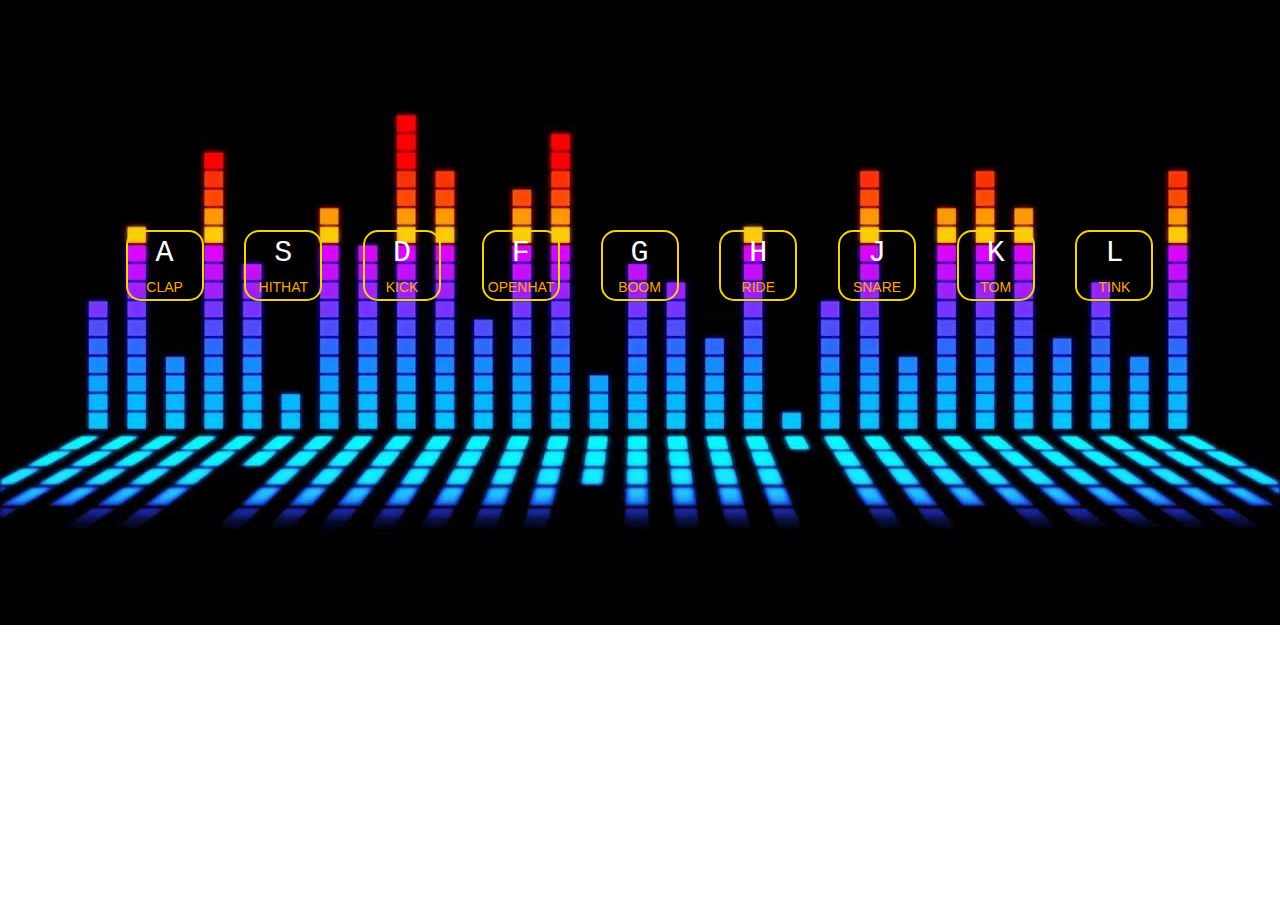
<file: 01_DUM_KIT/index.html>
<!DOCTYPE html>
<html lang="">

<head>
    <meta charset="utf-8">
    <meta http-equiv="X-UA-Compatible" content="IE=edge">
    <meta name="viewport" content="width=device-width, initial-scale=1">
    <title>01</title>
    <link href="https://maxcdn.bootstrapcdn.com/bootstrap/3.3.7/css/bootstrap.min.css" rel="stylesheet">
    <link rel="stylesheet" href="style.css">
</head>

<body>
    <img src="./image/bg.jpg"/>
    <div class="keys">
        <div data-key="65" class="key">
            <kbd>A</kbd>
            <span class="sound">clap</span>
        </div>
        <div data-key="83" class="key">
            <kbd>S</kbd>
            <span class="sound">hithat</span>
        </div>
        <div data-key="68" class="key">
            <kbd>D</kbd>
            <span class="sound">kick</span>
        </div>
        <div data-key="70" class="key">
            <kbd>F</kbd>
            <span class="sound">openhat</span>
        </div>
        <div data-key="71" class="key">
            <kbd>G</kbd>
            <span class="sound">boom</span>
        </div>
        <div data-key="72" class="key">
            <kbd>H</kbd>
            <span class="sound">ride</span>
        </div>
        <div data-key="74" class="key">
            <kbd>J</kbd>
            <span class="sound">snare</span>
        </div>
        <div data-key="75" class="key">
            <kbd>K</kbd>
            <span class="sound">tom</span>
        </div>
        <div data-key="76" class="key">
            <kbd>L</kbd>
            <span class="sound">tink</span>
        </div>
    </div>

    <audio data-key="65" src="./sounds/Clap.mp3"></audio>
    <audio data-key="83" src="./sounds/hihat.wav"></audio>
    <audio data-key="68" src="./sounds/kick.mp3"></audio>
    <audio data-key="70" src="./sounds/openhat.wav"></audio>
    <audio data-key="71" src="./sounds/boom.wav"></audio>
    <audio data-key="72" src="./sounds/ride.mp3"></audio>
    <audio data-key="74" src="./sounds/snare.wav"></audio>
    <audio data-key="75" src="./sounds/tom.wav"></audio>
    <audio data-key="76" src="./sounds/tink.mp3"></audio>


    <script>
        function playSound(e) {
            const audio = document.querySelector(`audio[data-key="${e.keyCode}"]`);
            const key = document.querySelector(`.key[data-key="${e.keyCode}"]`);
            if (!audio) return;
            audio.currentTime = 0;
            audio.play();

            key.classList.add('playing');
        }
        
        function removeTransision(e){
            if(e.propertyName !== 'transform'){
                this.classList.remove('playing');
            }
        }

        const keys = document.querySelectorAll('.key');
        keys.forEach(key=>{
            key.addEventListener('transitionend',removeTransision)
        })

        window.addEventListener('keydown', playSound)
    </script>








    <script src="https://ajax.googleapis.com/ajax/libs/jquery/1.12.4/jquery.min.js"></script>
    <script src="https://maxcdn.bootstrapcdn.com/bootstrap/3.3.7/js/bootstrap.min.js"></script>
</body>

</html>
</file>
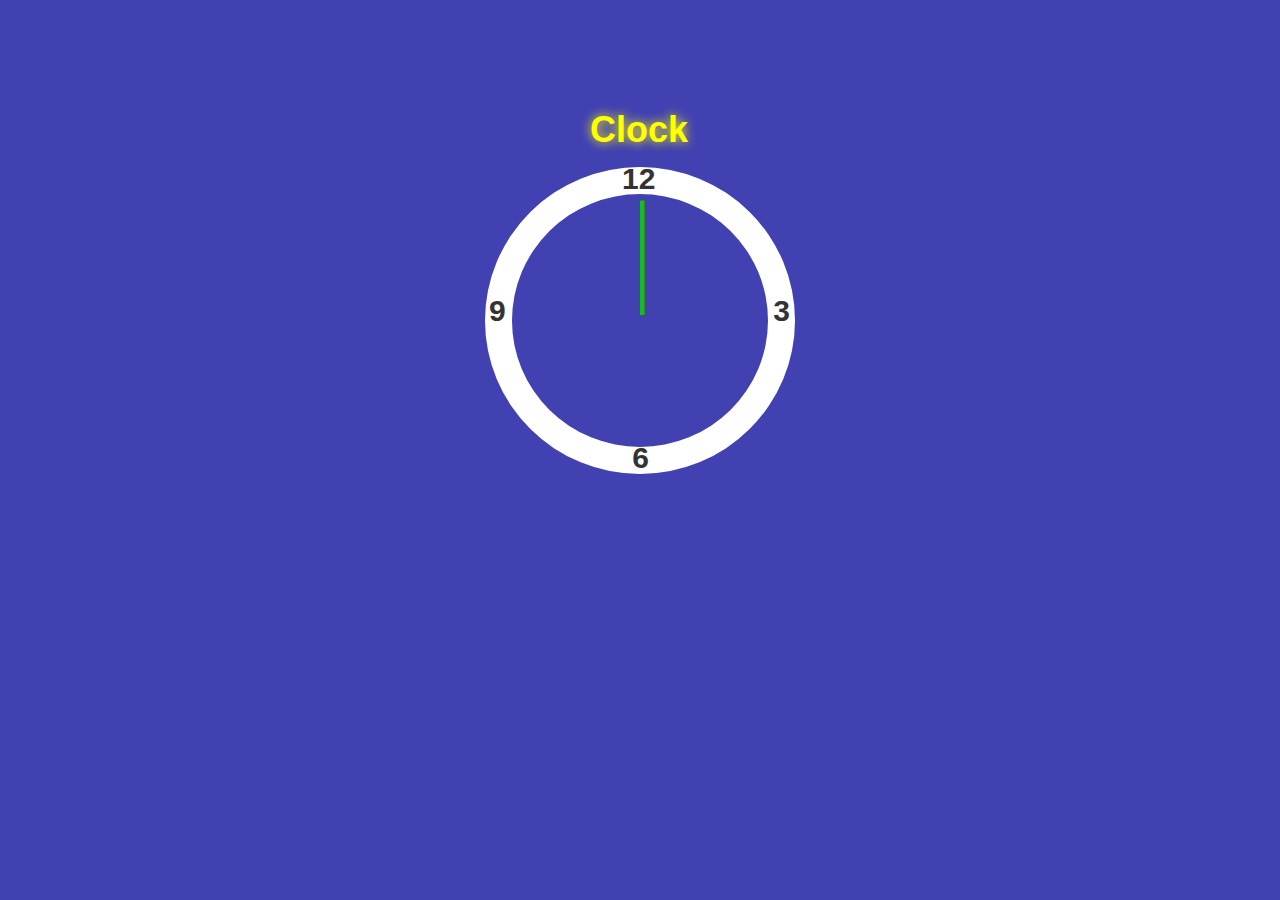
<file: 02_Oclock/index.html>
<!DOCTYPE html>
<html lang="">

<head>
    <meta charset="utf-8">
    <meta http-equiv="X-UA-Compatible" content="IE=edge">
    <meta name="viewport" content="width=device-width, initial-scale=1">
    <title>01</title>
    <link href="https://maxcdn.bootstrapcdn.com/bootstrap/3.3.7/css/bootstrap.min.css" rel="stylesheet">
    <link rel="stylesheet" href="style.css">
</head>

<body>
        <h1>Clock</h1>
        
    <div class="clock">
        <div class="title title_12">12</div>
        <div class="title title_3">3</div>
        <div class="title title_6">6</div>
        <div class="title title_9">9</div>
        <div class="hand second"></div>
        <div class="hand min"></div>
        <div class="hand hour"></div>
    </div>


    <script>
        const secondHand = document.querySelector('.second');
        const minHand = document.querySelector('.min');
        const hourHand = document.querySelector('.hour');
        setInterval(function setDate() {
            const date = new Date();

            const seconds = date.getSeconds();
            const secondsDegree = ((seconds / 60) *360) + 90;
            secondHand.style.transform = `rotate(${secondsDegree}deg)`

            const min = date.getMinutes();
            const minDegree = ((min / 60) *360) + 90;
            minHand.style.transform = `rotate(${minDegree}deg)`

            const hour = date.getHours();
            const hourDegree = ((hour / 60) *360) + 90;
            hourHand.style.transform = `rotate(${hourDegree}deg)`
        }, 1000)
    </script>








    <script src="https://ajax.googleapis.com/ajax/libs/jquery/1.12.4/jquery.min.js"></script>
    <script src="https://maxcdn.bootstrapcdn.com/bootstrap/3.3.7/js/bootstrap.min.js"></script>
</body>

</html>
</file>
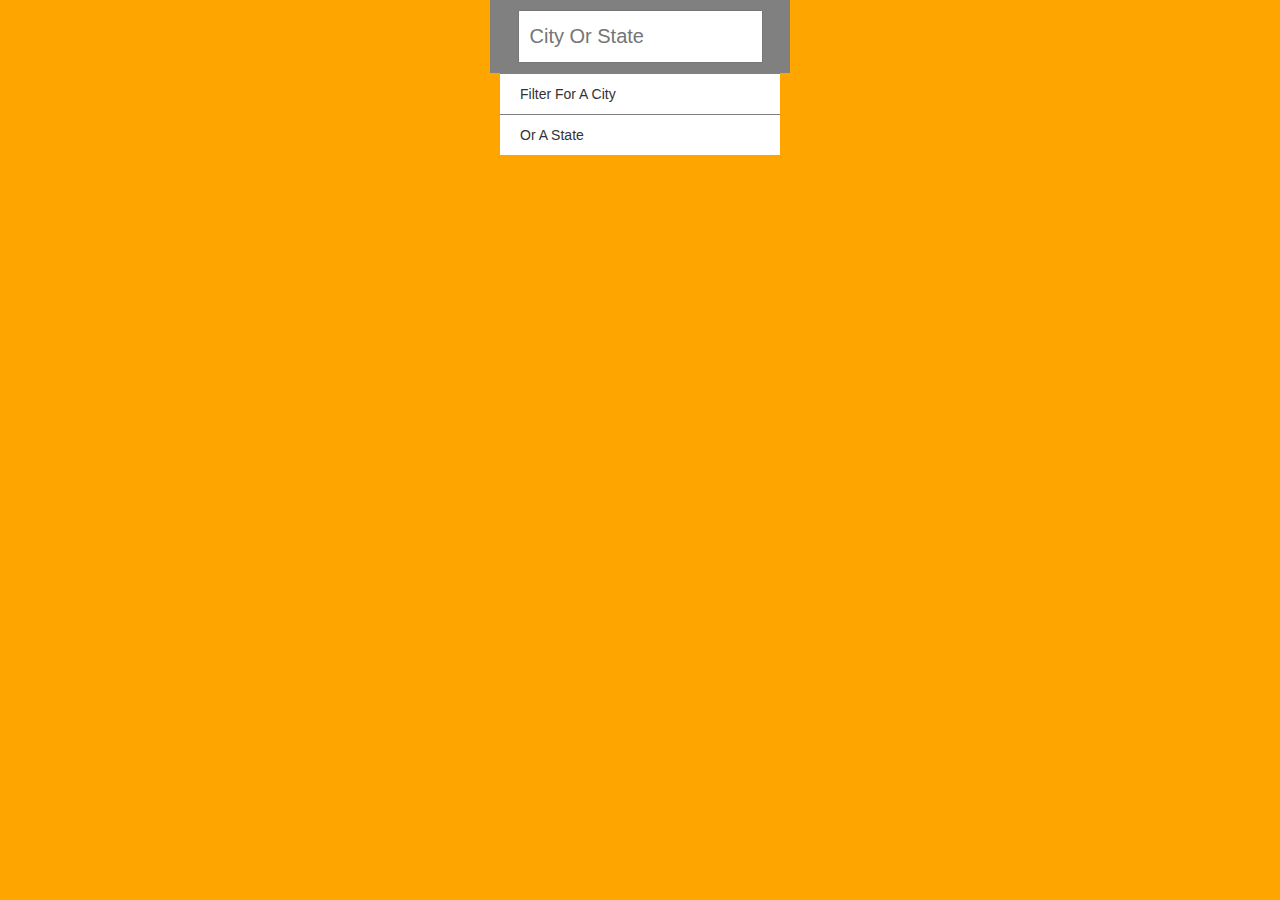
<file: 06/index.html>
<!DOCTYPE html>
<html lang="">
    <head>
        <meta charset="utf-8">
        <meta http-equiv="X-UA-Compatible" content="IE=edge">
        <meta name="viewport" content="width=device-width, initial-scale=1">
        <title>Title Page</title>

        <!-- Bootstrap CSS -->
        <link href="https://maxcdn.bootstrapcdn.com/bootstrap/3.3.7/css/bootstrap.min.css" rel="stylesheet">
        <link href="style.css" rel="stylesheet">

    </head>
    <body>
      
        <div class="wrap">
            <input type="text" class="search" placeholder="City Or State">
        </div>
       <div class="wrap_2">
        <ul class="suggestion">
            <li>Filter For A City</li>
            <li>Or A State</li>
        </ul>
       </div>

        <!-- jQuery -->
        <script src="https://ajax.googleapis.com/ajax/libs/jquery/1.12.4/jquery.min.js"></script>
        <!-- Bootstrap JavaScript -->
        <script src="https://maxcdn.bootstrapcdn.com/bootstrap/3.3.7/js/bootstrap.min.js"></script>

        
        <script>
            const enpoint = 'https://gist.githubusercontent.com/Miserlou/c5cd8364bf9b2420bb29/raw/2bf258763cdddd704f8ffd3ea9a3e81d25e2c6f6/cities.json';

            const cities =[];

            fetch(enpoint)
                .then(res=> res.json())
                .then(data=> cities.push(...data));

            function findMatches(wordToMatch ,cities){
                return cities.filter(place =>{
                    const regex = new RegExp(wordToMatch , 'gi');
                    return  place.city.match(regex) || place.state.match(regex);
                })
            }
            function numberWithCommas(x){
                return x.toString().replace(/\B(?=(\d{3})+(?!\d))/g, ",");
            } 

            function displatMatches(){
                const matchArray = findMatches(this.value, cities)
                //hightlight
                const regex = new RegExp(this.value, 'gi');
                

               const html = matchArray.map(place =>{
                const cityName = place.city.replace(regex, `<span class="highligth">${this.value}</span>`);
                const stateName = place.state.replace(regex, `<span class="highligth">${this.value}</span>`);
                    return `
                        <li>
                            <span>${cityName} , ${stateName}</span>
                            <span class="left">${numberWithCommas(place.population)}</span>
                        </li>
                    `
                }).join('');
                suggestion.innerHTML = html;

            }

            const searchInput = document.querySelector('.search');
            const suggestion = document.querySelector('.suggestion');

            searchInput.addEventListener('change',displatMatches);
            searchInput.addEventListener('keyup',displatMatches);


        </script>
    </body>
</html>
</file>
<file: 01_DUM_KIT/style.css>
*{
    margin:0;
    padding:0
}
img {
    width: 100%;
    height: 625px;
}
span.sound {
    color: orange;
    font-size: 14px;
}
body{
    font-size: 17px;
}
.keys {
    width: 1105px;
    height: 300px;
    margin: 0 auto;
    position: absolute;
    top: 140px;
    left:7%;
}

kbd {
    padding: 3px 19px;
    font-size: 30px;
    color: white;
    box-shadow: none;
    opacity: 3.5;
    background-color: #3330;
}

.key {
    display: inline-block;
    border: 2px solid #f2d30e;
    padding: 0px 4px;
    margin: 90px 0 0 36px;
    width: 78px;
    text-align: center;
    border-radius:15px;
    text-transform: uppercase;
    transition: all 0.3s;
}

.playing {
    text-shadow: 10px 10px 22px yellow;
    box-shadow: 0px 0px 64px #f2d30e;
    transform: scale(1.5);
}
</file>
<file: 02_Oclock/style.css>
*{
    margin:0;
    padding:0
}

.title {
    font-weight: 900;
    font-size: 30px;
    position: absolute;
}

.title.title_6 {
    bottom: -33px;
    left: 47%;
}

.title.title_3 {
    right: -22px;
    top: 38%;
}

.title.title_9 {
    left: -9%;
    top: 38%;
}

.title.title_12 {top: -14%;left: 43%;}

.hour {
    background-color: #12bb27;
}

.min {
    background-color: #bb1212;
}

.second {
    background-color: black;
}

.clock {
    width: 310px;
    border: 27px solid white;
    position: relative;
    margin: 0 auto;
    top: 127px;
    height: 307px;
    border-radius: 50%;
}
.hand{
    width: 45%;
    height: 5px;
    position: absolute;
    transform-origin: 100%;
    top: 47%;
    left: 6%;
    transform: rotate(90deg);
}
body {
    background-color: #4141b2;
}

element.style {
}
h1 {
    width: 100px;
    margin: 0 auto;
    position: relative;
    top: 110px;
    font-weight: 900;
    color: yellow;
    text-shadow: 0 0 11px yellow;
}
</file>
<file: 06/style.css>
body{
    background-color: orange;
}
.wrap{
    padding: 10px 0;
    background-color: gray;
    width: 300px;
    margin: auto;
    text-align: center; 
}
input.search {
    width: 245px;
    padding: 10px;
    font-size: 20px;
}
.wrap_2{
    margin: auto;
    width:300px;
}
.wrap_2 ul{
    background-color: white;
    padding: 0;
    width: 280px;
    margin-left: 10px;
}
.wrap_2 ul li{
    list-style-type: none;
    border-top: 1px solid gray;
    padding: 10px 20px;
    position: relative;
}
span.left {
    position: absolute;
    right: 8px;
}
span.highligth {
    background-color: orange;
}
</file>
